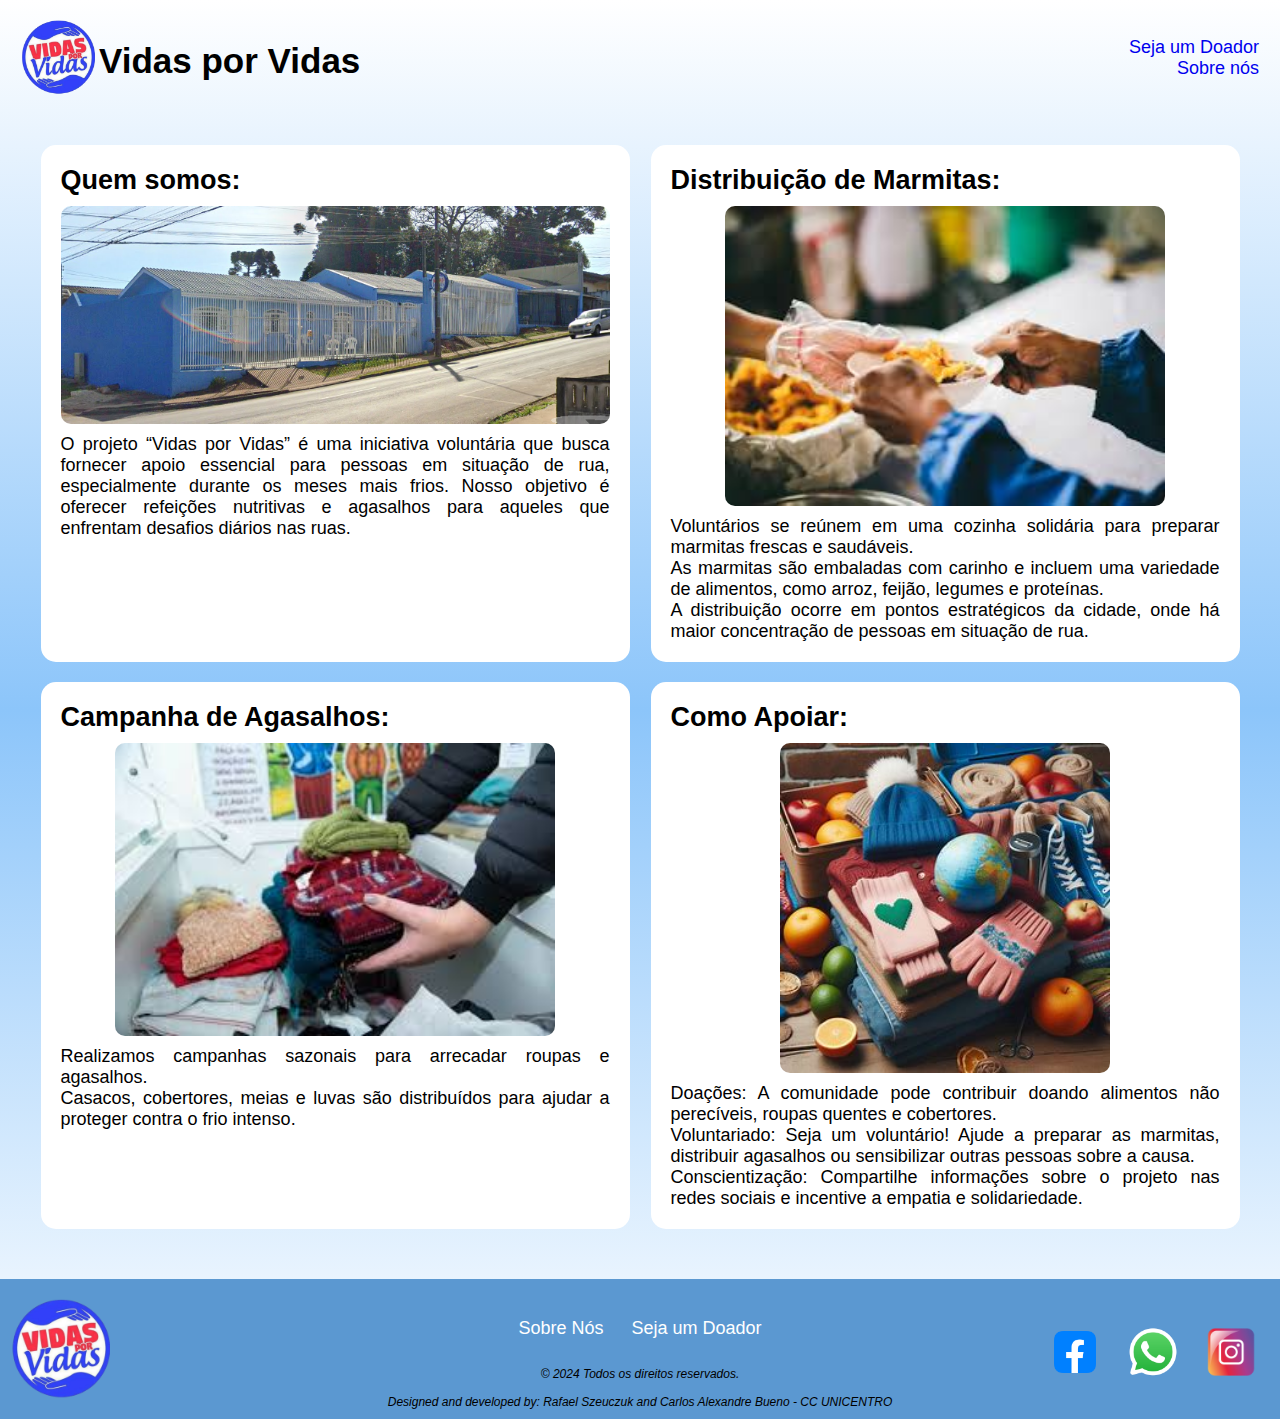
<file: Vidas por Vidas/index.html>
<!DOCTYPE html>
<html lang="pt-br">

<head>
    <meta charset="UTF-8">
    <meta name="viewport" content="width=device-width, initial-scale=1.0">
    <meta name="viewport" content="width=device-width">
    <link rel="stylesheet" href="assets/css/estilo.css" type="text/css">
    <title>Projeto Vidas por Vidas</title>
</head>

<body>

    <!--area cabeçalho-->
    <header id="area-cabecalho">

        <div>
            <!--area logo-->
            <div id="area-logo">
                <img width="75px" src="assets/imagem/loogo.png" />
                <a href="index.html">
                    <h1>Vidas por Vidas</h1>
                </a>

            </div>

        </div>

        <!--area menu-->
        <div id="area-menu">

            <a href="Doador.html">Seja um Doador</a><br>
            <a href="SobreNos.html">Sobre nós</a>

        </div>
    </header>
    <!--area principaçl-->
    <main id="area-principal">

        <!--postagem 1-->
        <div class="postagem">
            <h2>Quem somos: </h2>
            <img class="imagem" width="100%" src="assets/imagem/quemsomos.png" />

            <p>O projeto “Vidas por Vidas” é uma iniciativa voluntária que busca fornecer apoio essencial para pessoas
                em situação de rua, especialmente durante os meses mais frios. Nosso objetivo é oferecer refeições
                nutritivas e agasalhos para aqueles que enfrentam desafios diários nas ruas.
            </p>
        </div>
        <!--postagem 2-->
        <div class="postagem">
            <h2>Distribuição de Marmitas: </h2>
            <img class="imagem" width="80%" src="assets/imagem/marmita.jpeg" />

            <p>Voluntários se reúnem em uma cozinha solidária para preparar marmitas frescas e saudáveis. <br>
                As marmitas são embaladas com carinho e incluem uma variedade de alimentos, como arroz, feijão, legumes
                e proteínas. <br>
                A distribuição ocorre em pontos estratégicos da cidade, onde há maior concentração de pessoas em
                situação de rua.
        </div>

        <!--postagem 3-->
        <div class="postagem">
            <h2>Campanha de Agasalhos: </h2>
            <img class="imagem" width="80%" src="assets/imagem/agasalho.jpeg" />

            <p>Realizamos campanhas sazonais para arrecadar roupas e agasalhos. <br>
                Casacos, cobertores, meias e luvas são distribuídos para ajudar a proteger contra o frio intenso.</p>

        </div>

        <!--postagem 4-->
        <div class="postagem">
            <h2>Como Apoiar: </h2>
            <img class="imagem" width="60%" src="assets/imagem/agasalhos2.jpeg" />

            <p>Doações: A comunidade pode contribuir doando alimentos não perecíveis, roupas quentes e cobertores. <br>
                Voluntariado: Seja um voluntário! Ajude a preparar as marmitas, distribuir agasalhos ou sensibilizar
                outras pessoas sobre a causa. <br>
                Conscientização: Compartilhe informações sobre o projeto nas redes sociais e incentive a empatia e
                solidariedade.</p>

        </div>

    </main>

    <footer>
        <div class="logo">
            <img class="imagem" src="assets/imagem/loogo.png" width="100" alt="Site Logo">
        </div>
        <div class="menu">
            <ul>
                <li><a href="SobreNos.html">Sobre Nós</a></li>
                <li><a href="Doador.html">Seja um Doador</a></li>
            </ul>
        </div>
        <div class="social-media">
            <a href="https://www.facebook.com/projetovidasporvidas.guarapuava/" target="_blank">
                <img class="imagem" width="70" src="assets/imagem/face.webp" alt="">
                <i class="fa fa-facebook"></i>
            </a>
            <a href="https://l.instagram.com/?u=https%3A%2F%2Fapi.whatsapp.com%2Fsend%3Fphone%3D5542998178421&e=AT3KPqiVjb2cxH0ZZ5sXVFqwPlDRsJQWLyYCUGhYNwLz6-_eju8VZFexUhyYFqGYMJNQ7FZZhGf2XLQOpxAIB-jqcSCnkvap_qSpyGYZB5mr7i7Erq5_zw"
                target="_blank">
                <img class="imagem" width="50" src="assets/imagem/whatsapp.webp" alt="">
                <i class="fa fa-whatsapp"></i>
            </a>
            <a href="https://www.instagram.com/projetovidasporvidas/" target="_blank">
                <img class="imagem" width="70" src="assets/imagem/inst.png" alt="">
                <i class="fa fa-instagram"></i>
            </a>
        </div>
        <div class="p">
            <i>
                <p>&copy; 2024 Todos os direitos reservados.</p><br>
                <p>Designed and developed by: Rafael Szeuczuk and Carlos Alexandre Bueno - CC UNICENTRO</p>

            </i>
        </div>
    </footer>

</body>

</html>
</file>
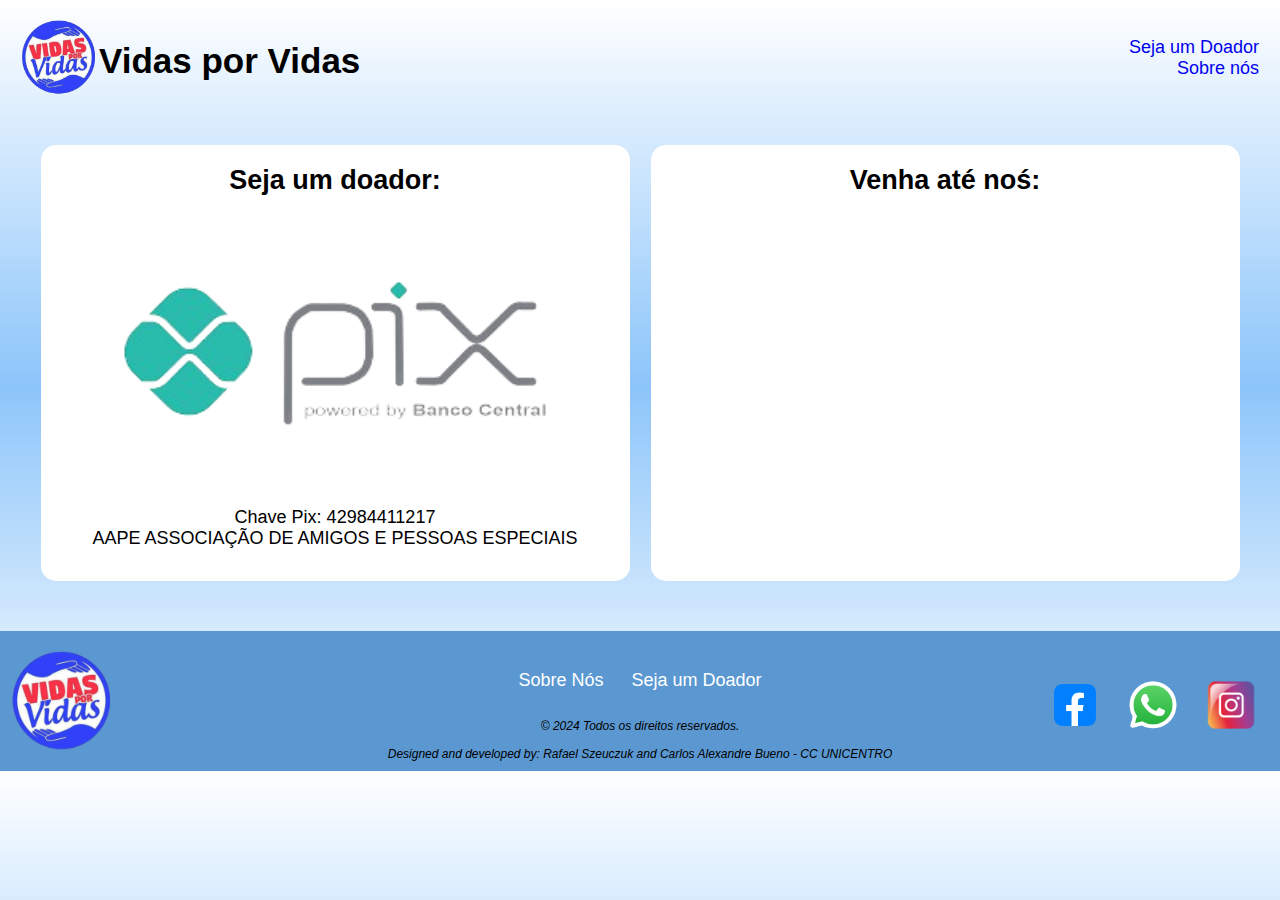
<file: Vidas por Vidas/Doador.html>
<!DOCTYPE html>
<html lang="pt-br">

<head>
    <meta charset="UTF-8">
    <meta name="viewport" content="width=device-width, initial-scale=1.0">
    <link rel="stylesheet" href="assets/css/Doador.css" type="text/css">
    <title>Projeto Vidas por Vidas</title>
</head>

<body>
    
    <!--area cabeçalho-->
    <header id="area-cabecalho">
        <div>
            <!--area logo-->
            <div id="area-logo">
                <img width="75px"  src="assets/imagem/loogo.png" />
                <a href="index.html"><h1>Vidas por Vidas</h1></a>

            </div>
            
        </div>

        <!--area menu-->
        <div id="area-menu">

            <a href="Doador.html">Seja um Doador</a><br>
            <a href="SobreNos.html">Sobre nós</a>

        </div>
    </header>
    <!--area principaçl-->
    <main id="area-principal">
        
        <!--postagem 1-->
        <div class="postagem">
            <h2>Seja um doador:</h2>
            <img class="imagem" width="80%" src="assets/imagem/pix.png" />

            <p>Chave Pix: 42984411217 <br>
                AAPE ASSOCIAÇÃO DE AMIGOS E PESSOAS ESPECIAIS 
            </p>
        </div>

        <!--postagem 2-->
        <div class="postagem">
            <h2>Venha até noś: </h2>

            <iframe class="mapa"
                src="https://www.google.com/maps/embed?pb=!1m14!1m8!1m3!1d14419.56490066423!2d-51.4904823!3d-25.3749618!3m2!1i1024!2i768!4f13.1!3m3!1m2!1s0x94ef371ada1e4259%3A0x821809c79423c083!2sProjeto%20Vidas%20por%20Vidas!5e0!3m2!1spt-BR!2sbr!4v1720210560313!5m2!1spt-BR!2sbr"
                width="100%" height="350" style="border:0;" allowfullscreen="" loading="lazy"
                referrerpolicy="no-referrer-when-downgrade"></iframe>
        </div>

    </main>

    <footer>
        <div class="logo">
            <img class="imagem" src="assets/imagem/loogo.png" width="100" alt="Site Logo">
        </div>
        <div class="menu">
            <ul>
                <li><a href="SobreNos.html">Sobre Nós</a></li>
                <li><a href="Doador.html">Seja um Doador</a></li>
            </ul>
        </div>
        <div class="social-media">
            <a href="https://www.facebook.com/projetovidasporvidas.guarapuava/" target="_blank">
                <img class="imagem" width="70" src="assets/imagem/face.webp" alt="">
                <i class="fa fa-facebook"></i>
            </a>
            <a href="https://l.instagram.com/?u=https%3A%2F%2Fapi.whatsapp.com%2Fsend%3Fphone%3D5542998178421&e=AT3KPqiVjb2cxH0ZZ5sXVFqwPlDRsJQWLyYCUGhYNwLz6-_eju8VZFexUhyYFqGYMJNQ7FZZhGf2XLQOpxAIB-jqcSCnkvap_qSpyGYZB5mr7i7Erq5_zw"
                target="_blank">
                <img class="imagem" width="50" src="assets/imagem/whatsapp.webp" alt="">
                <i class="fa fa-whatsapp"></i>
            </a>
            <a href="https://www.instagram.com/projetovidasporvidas/" target="_blank">
                <img class="imagem" width="70" src="assets/imagem/inst.png" alt="">
                <i class="fa fa-instagram"></i>
            </a>
        </div>
        <div class="p">
            <i>
                <p>&copy; 2024 Todos os direitos reservados.</p><br>
                <p>Designed and developed by: Rafael Szeuczuk and Carlos Alexandre Bueno - CC UNICENTRO</p>

            </i>
        </div>
    </footer>

</body>

</html>
</file>
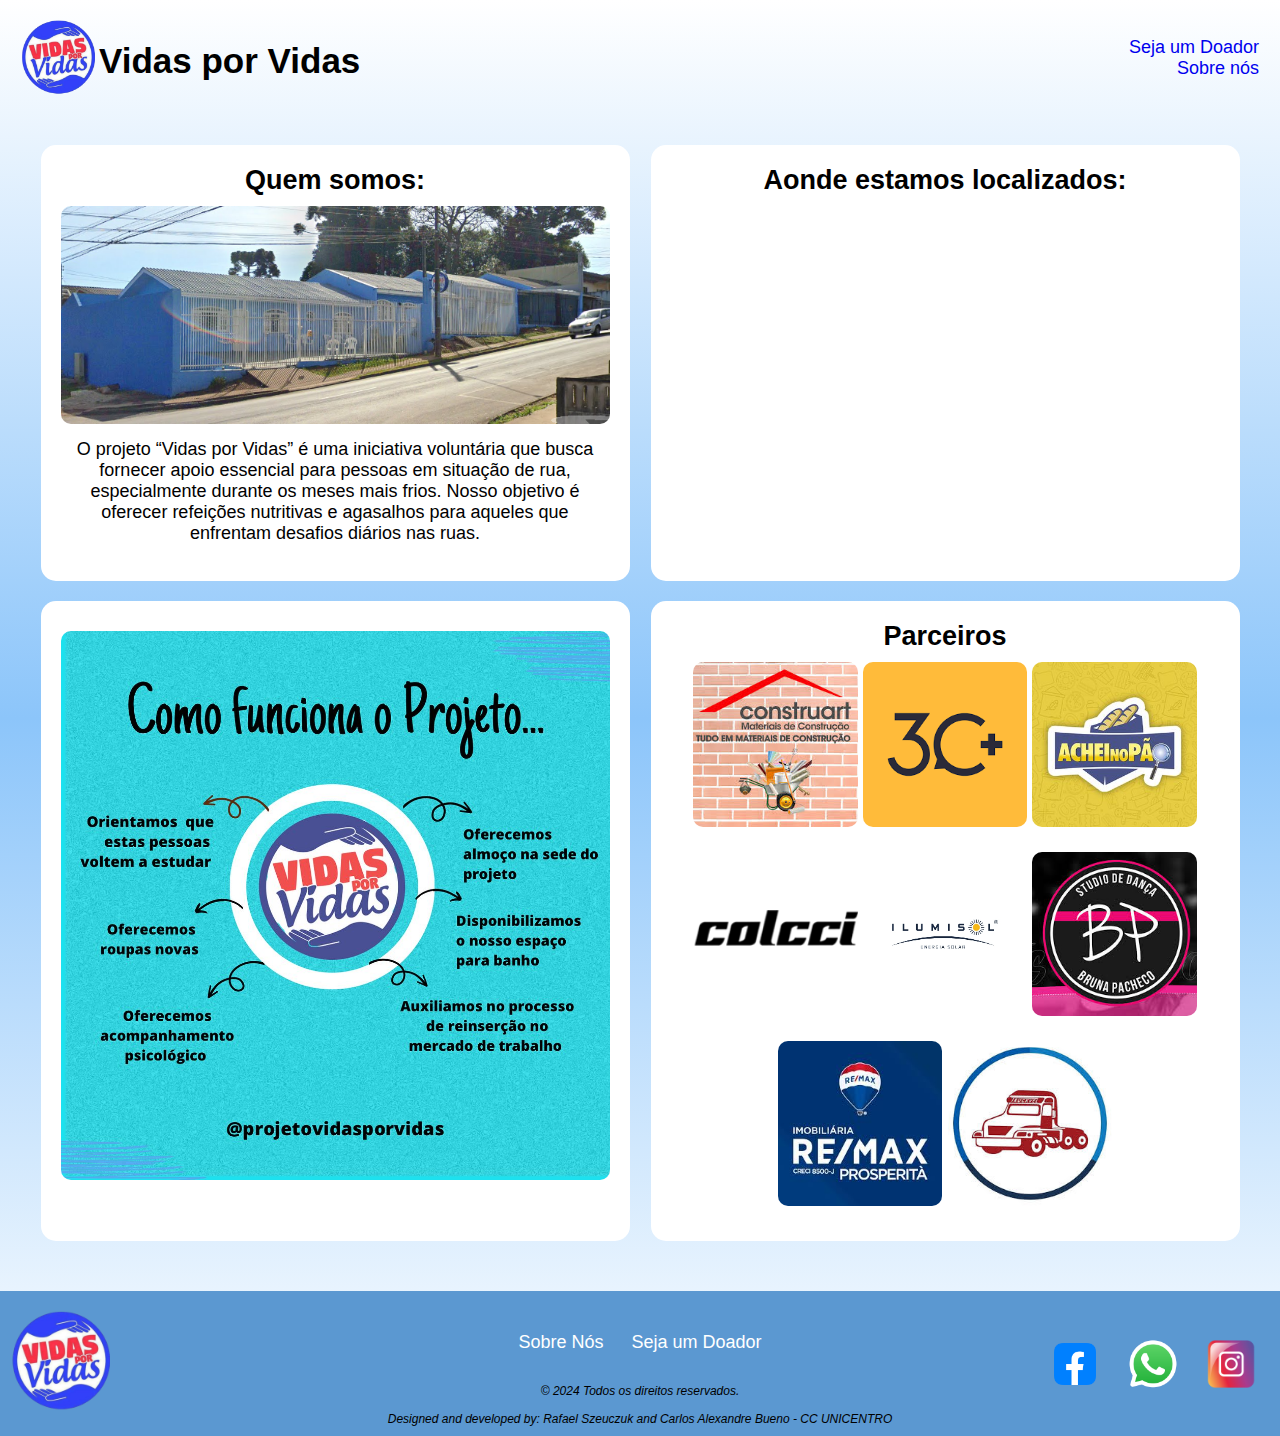
<file: Vidas por Vidas/SobreNos.html>
<!DOCTYPE html>
<html lang="pt-br">

<head>
    <meta charset="UTF-8">
    <meta name="viewport" content="width=device-width, initial-scale=1.0">
    <meta name="viewport" content="width=device-width">
    <link rel="stylesheet" href="assets/css/SobreNos.css" type="text/css">
    <div id="fb-root"></div>
    <script async defer crossorigin="anonymous" src="https://connect.facebook.net/pt_BR/sdk.js#xfbml=1&version=v20.0"
        nonce="Ex9oRMe6"></script>
    <title>Projeto Vidas por Vidas</title>
</head>

<body>

    <!--area cabeçalho-->
    <header id="area-cabecalho">

        <div>
            <!--area logo-->
            <div id="area-logo">
                <img width="75px" src="assets/imagem/loogo.png" />
                <a href="index.html">
                    <h1>Vidas por Vidas</h1>
                </a>

            </div>

        </div>

        <!--area menu-->
        <div id="area-menu">

            <a href="Doador.html">Seja um Doador</a><br>
            <a href="SobreNos.html">Sobre nós</a>

        </div>
    </header>
    <!--area principaçl-->
    <main id="area-principal">

        <!--postagem 1-->
        <div class="postagem">
            <h2>Quem somos: </h2>
            <img class="imagem" width="100%" src="assets/imagem/quemsomos.png" />

            <p>O projeto “Vidas por Vidas” é uma iniciativa voluntária que busca fornecer apoio essencial para pessoas
                em situação de rua, especialmente durante os meses mais frios. Nosso objetivo é oferecer refeições
                nutritivas e agasalhos para aqueles que enfrentam desafios diários nas ruas.
            </p>
        </div>
        <!--postagem 2-->
        <div class="postagem">
            <h2>Aonde estamos localizados: </h2>

            <iframe class="mapa"
                src="https://www.google.com/maps/embed?pb=!1m14!1m8!1m3!1d14419.56490066423!2d-51.4904823!3d-25.3749618!3m2!1i1024!2i768!4f13.1!3m3!1m2!1s0x94ef371ada1e4259%3A0x821809c79423c083!2sProjeto%20Vidas%20por%20Vidas!5e0!3m2!1spt-BR!2sbr!4v1720210560313!5m2!1spt-BR!2sbr"
                width="100%" height="350" style="border:0;" allowfullscreen="" loading="lazy"
                referrerpolicy="no-referrer-when-downgrade"></iframe>
        </div>

        <!--postagem 3-->
        <div class="postagem">
            <img class="imagem" width="100%" src="assets/imagem/fotoface.jpg" />
            
        </div>

        <!--postagem 4-->
        <div class="postagem">
            <h2>Parceiros</h2>

            <img class="imagem" width="30%" src="assets/imagem/construart.jpg" />
            <img class="imagem" width="30%" src="assets/imagem/3c.png" />
            <img class="imagem" width="30%" src="assets/imagem/acheino pao.jpg" />
            <img class="imagem" width="30%" src="assets/imagem/colcci.png" />
            <img class="imagem" width="30%" src="assets/imagem/ilumisol.jpg" />
            <img class="imagem" width="30%" src="assets/imagem/studio.png" />
            <img class="imagem" width="30%" src="assets/imagem/prosperita.jpeg" />
            <img class="imagem" width="30%" src="assets/imagem/truckvel.jpeg" />

        </div>

    </main>

    <footer>
        <div class="logo">
            <img class="imagem" src="assets/imagem/loogo.png" width="100" alt="Site Logo">
        </div>
        <div class="menu">
            <ul>
                <li><a href="SobreNos.html">Sobre Nós</a></li>
                <li><a href="Doador.html">Seja um Doador</a></li>
            </ul>
        </div>
        <div class="social-media">
            <a href="https://www.facebook.com/projetovidasporvidas.guarapuava/" target="_blank">
                <img class="imagem" width="70" src="assets/imagem/face.webp" alt="">
                <i class="fa fa-facebook"></i>
            </a>
            <a href="https://l.instagram.com/?u=https%3A%2F%2Fapi.whatsapp.com%2Fsend%3Fphone%3D5542998178421&e=AT3KPqiVjb2cxH0ZZ5sXVFqwPlDRsJQWLyYCUGhYNwLz6-_eju8VZFexUhyYFqGYMJNQ7FZZhGf2XLQOpxAIB-jqcSCnkvap_qSpyGYZB5mr7i7Erq5_zw"
                target="_blank">
                <img class="imagem" width="50" src="assets/imagem/whatsapp.webp" alt="">
                <i class="fa fa-whatsapp"></i>
            </a>
            <a href="https://www.instagram.com/projetovidasporvidas/" target="_blank">
                <img class="imagem" width="70" src="assets/imagem/inst.png" alt="">
                <i class="fa fa-instagram"></i>
            </a>
        </div>
        <div class="p">
            <i>
                <p>&copy; 2024 Todos os direitos reservados.</p><br>
                <p>Designed and developed by: Rafael Szeuczuk and Carlos Alexandre Bueno - CC UNICENTRO</p>

            </i>
        </div>
    </footer>

    <div id="fb-root"></div>
    <script async defer crossorigin="anonymous" src="https://connect.facebook.net/pt_BR/sdk.js#xfbml=1&version=v20.0"
        nonce="EmdyVmXe"></script>
</body>

</html>
</file>
<file: Vidas por Vidas/assets/css/estilo.css>
/* formatações gerais */
* {
   margin: 0;
   padding: 0;
}

body {
   font-size: 18px;
   font-family: Verdana, Arial, Helvetica, sans-serif;
   background:
      linear-gradient(#fff, #8cc5fa, #fff);
}

.imagem {
   display: block;
   /* Ensure block-level behavior */
   margin-left: auto;
   margin-right: auto;
   border-radius: 10px;
   margin-bottom: 10px;
   margin-top: 10px;
}

/*formatações gerais do layout*/

#area-cabecalho {
   padding: 15px;
   display: flex;
   justify-content: space-between;
   align-items: center;
}

#area-logo {
   font-size: 15px;
   padding: 5px;
   display: flex;
   flex-direction: row;
   justify-content: center;
   align-items: center;
}

#area-menu {
   font-size: 18px;
   padding: 2px;
   text-align: right;
}

#area-principal {
   padding: 30px;
   display: flex;
   flex-direction: row;
   flex-wrap: wrap;
   justify-content: space-around;
   align-content: flex-start;
   flex-grow: 1;
}

@media (max-width: 850px) {
   .postagem {
      width: 95%;
      padding: 10px;
      margin-bottom: 10px;
      background-color: #fff;
      border-radius: 15px;
      text-align: justify;
   }
}

@media (min-width: 851px) {
   .postagem {
      width: 45%;
      padding: 20px;
      margin-bottom: 20px;
      background-color: #fff;
      border-radius: 15px;
      text-align: justify;
   }
}

/*formatacao do menu*/
a {
   text-decoration: none;
   padding: 4px;
   margin-top: 7px;
}

a:visited {
   color: #f3d31e;
   text-shadow: 3px 3px black;
}

#area-cabecalho a:visited {
   color: #000000;
   padding: 12px;
}

#area-cabecalho a:hover {
   color: #000000;
   background-color: #fff;

   text-decoration: none;
}

/*estilos greais*/

@media (min-width: 876px) {
   h1 {
      color: #000000;

      font-size: 35px;
   }

   h2 {
      color: #000000;
   }
}

@media (max-width: 875px) {
   h1 {
      color: #000000;

      font-size: 26px;
   }

   h2 {
      color: #000000;
      font-size: 20px;
   }
}

h3 {
   color: #000000;
   background-color: #ccc;
   padding: 5px;
}

/*Rodapé*/
@media (min-width: 756px) {
   footer {
      background-color: #5b98d1;
      padding: 10px;
      display: flex;
      flex-direction: row;
      justify-content: space-between;
      position: relative;
   }

   .p {
      position: absolute;
      bottom: 0;
      position: absolute;
      left: 50%;
      transform: translate(-50%);
      text-align: center;
      padding: 10px;
      font-size: 12px;
   }

   .menu {
      display: flex;
      align-items: center;
      text-align: center;
      justify-content: center;
      position: absolute;
      left: 50%;
      top: 35%;
      transform: translate(-50%, -50%);
   }

   .menu ul {
      list-style: none;
      margin: 0;
      padding: 0;
      display: flex;
      flex-direction: row;
      justify-content: center;
      align-items: center;
   }

   .menu li {
      padding: 10px;
   }

   .menu a {
      color: #fff;
      text-decoration: none;
   }

   .menu a:hover {
      color: #ccc;
   }

   .social-media {
      display: flex;
      flex-direction: row;
      align-items: center;
   }

   .social-media a {
      margin-right: 10px;
      font-size: 24px;
      color: #fff;
      text-decoration: none;
   }

   .social-media a:last-child {
      margin-right: 0;
   }
}

@media (max-width: 755px) {
   footer {
      background-color: #5b98d1;
      padding: 10px;
      justify-content: space-between;
      align-items: center;
   }

   .p {
      text-align: center;
      padding: 10px;
      font-size: 12px;
   }

   .menu {
      flex: 1;
      text-align: center;
   }

   .menu ul {
      list-style: none;
      margin: 0;
      padding: 0;
      display: flex;
      flex-direction: row;
      justify-content: center;
   }

   .menu li {
      padding: 10px;
   }

   .menu a {
      color: #fff;
      text-decoration: none;
   }

   .menu a:hover {
      color: #ccc;
   }

   .social-media {
      display: flex;
      flex-direction: row;
      align-items: center;
      justify-content: center;
   }

   .social-media a {
      margin-right: 10px;
      font-size: 24px;
      color: #fff;
      text-decoration: none;
   }

   .social-media a:last-child {
      margin-right: 0;
   }
}
</file>
<file: Vidas por Vidas/assets/css/Doador.css>
/* formatações gerais */
* {
    margin: 0;
    padding: 0;
 }
 
 body {
    font-size: 18px;
    font-family: Verdana, Arial, Helvetica, sans-serif;
    background:
       linear-gradient(#fff, #8cc5fa, #fff);
 }
 
 .imagem {
    display: block;
    /* Ensure block-level behavior */
    margin-left: auto;
    margin-right: auto;
    border-radius: 10px;
    margin-bottom: 10px;
    margin-top: 10px;
 }
 
 /*formatações gerais do layout*/
 #area-cabecalho {
    padding: 15px;
    display: flex;
    justify-content: space-between;
    align-items: center;
 }
 
 #area-logo {
    font-size: 15px;
    padding: 5px;
    display: flex;
    flex-direction: row;
    justify-content: center;
    align-items: center;
 }
 
 #area-menu {   
    font-size: 18px;
    padding: 2px;
    text-align: right;
 }
 
 #area-principal {
    padding: 30px;
    display: flex;
    flex-direction: row;
    flex-wrap: wrap;
    justify-content: space-around;
    align-content: flex-start;
    flex-grow: 1;
 }
 
 .mapa{
   display: flex;
   border-radius: 15px;
   margin-top: 15px;
}

 @media (max-width: 480px) {
    .postagem {
       width: 95%;
       padding: 10px;
       margin-bottom: 10px;
       background-color: #fff;
       border-radius: 15px;
       text-align: center;
    }
 }
 
 @media (min-width: 481px) {
 .postagem {
    width: 45%;
    padding: 20px;
    margin-bottom: 20px;
    background-color: #fff;
    border-radius: 15px;
    text-align: center;
 }
 }
 
 /*formatacao do menu*/
 a {
   text-decoration: none;
   padding: 4px;
   margin-top: 7px;
 }
 
 a:visited {
    color: #f3d31e;
    text-shadow: 3px 3px black;
 }
 
 #area-cabecalho a:visited {
    color: #000000;
    padding: 12px;
 }
 
 #area-cabecalho a:hover {
    color: #000000;
    background-color: #fff;
 
    text-decoration: none;
 }
 
 /*estilos greais*/
 
 @media (min-width: 876px) {
   h1 {
      color: #000000;
   
      font-size: 35px;
   }
   
   h2 {
      color: #000000;
   }}
  
   @media (max-width: 875px) {
     h1 {
        color: #000000;
     
        font-size: 26px;
     }
     
     h2 {
        color: #000000;
        font-size: 20px;
     }}
 
 h3 {
    color: #000000;
    background-color: #ccc;
    padding: 5px;
 }

/*Rodapé*/
@media (min-width: 756px) {
   footer {
      background-color: #5b98d1;

      padding: 10px;

      display: flex;
      flex-direction: row;

      justify-content: space-between;

      position: relative;
   }

   .menu {
      display: flex;
      align-items: center;
      text-align: center;
      justify-content: center;
      position: absolute;
      left: 50%;
      top: 35%;
      transform: translate(-50%, -50%);
   }

   .menu ul {
      list-style: none;
      margin: 0;
      padding: 0;
      display: flex;
      flex-direction: row;
      justify-content: center;
      align-items: center;
   }

   .menu li {
      padding: 10px;
   }

   .menu a {
      color: #fff;
      text-decoration: none;
   }

   .menu a:hover {
      color: #ccc;
   }

   .social-media {
      display: flex;

      flex-direction: row;

      align-items: center;
   }

   .social-media a {
      margin-right: 10px;

      font-size: 24px;

      color: #fff;

      text-decoration: none;
   }

   .social-media a:last-child {
      margin-right: 0;
   }

   .p {
      position: absolute;

      bottom: 0;

      position: absolute;
      left: 50%;

      transform: translate(-50%);
      text-align: center;

      padding: 10px;

      font-size: 12px;
   }
}

@media (max-width: 755px) {
   footer {
      background-color: #5b98d1;

      padding: 10px;

      justify-content: space-between;

      align-items: center;
   }

   .menu {
      flex: 1;

      text-align: center;
   }

   .menu ul {
      list-style: none;
      margin: 0;
      padding: 0;
      display: flex;
      flex-direction: row;
      justify-content: center;
   }

   .menu li {
      padding: 10px;
   }

   .menu a {
      color: #fff;
      text-decoration: none;
   }

   .menu a:hover {
      color: #ccc;
   }

   .social-media {
      display: flex;

      flex-direction: row;

      align-items: center;
      justify-content: center;
   }

   .social-media a {
      margin-right: 10px;

      font-size: 24px;

      color: #fff;

      text-decoration: none;
   }

   .social-media a:last-child {
      margin-right: 0;
   }

   .p {
      text-align: center;

      padding: 10px;

      font-size: 12px;
   }
}
</file>
<file: Vidas por Vidas/assets/css/SobreNos.css>
/* formatações gerais */
* {
    margin: 0;
    padding: 0;
 }
 
 body {
    font-size: 18px;
    font-family: Verdana, Arial, Helvetica, sans-serif;
    background:
       linear-gradient(#fff, #8cc5fa, #fff);
 }
 
 .imagem {
    margin-left: auto;
    margin-right: auto;
    border-radius: 10px;
    margin-bottom: 10px;
    margin-top: 10px;
    align-items: baseline; 
 }

 .mapa{
    display: flex;
    border-radius: 15px;
    margin-top: 15px;
 }

 /*formatações gerais do layout*/
 #area-cabecalho {
    padding: 15px;
    display: flex;
    justify-content: space-between;
    align-items: center;
 }
 
 #area-logo {
    font-size: 15px;
    padding: 5px;
    display: flex;
    flex-direction: row;
    justify-content: center;
    align-items: center;
 }
 
 #area-menu {
    font-size: 18px;
    padding: 2px;
    text-align: right;
 }
 
 #area-principal {
    padding: 30px;
    display: flex;
    flex-direction: row;
    flex-wrap: wrap;
    justify-content: space-around;
    align-content: flex-start;
    flex-grow: 1;
 }
 
 @media (max-width: 875px) {
    .postagem {
       width: 95%;
       padding: 10px;
       margin-bottom: 10px;
       background-color: #fff;
       border-radius: 15px;
       text-align: justify;
    }
 }
 
 @media (min-width: 876px) {
 .postagem {
    width: 45%;
    padding: 20px;
    margin-bottom: 20px;
    background-color: #fff;
    border-radius: 15px;
    text-align: center;
 }
 }
 
 /*formatacao do menu*/
 a {
   text-decoration: none;
   padding: 4px;
   margin-top: 7px;
 }
 
 a:visited {
    color: #f3d31e;
    text-shadow: 3px 3px black;
 }
 
 #area-cabecalho a:visited {
    color: #000000;
    padding: 12px;
 }
 
 #area-cabecalho a:hover {
    color: #000000;
    background-color: #fff;
 
    text-decoration: none;
 }
 
 /*estilos greais*/
  
 @media (min-width: 876px) {
 h1 {
    color: #000000;
 
    font-size: 35px;
 }
 
 h2 {
    color: #000000;
 }}

 @media (max-width: 875px) {
   h1 {
      color: #000000;
   
      font-size: 26px;
   }
   
   h2 {
      color: #000000;
      font-size: 20px;
   }}
 
 h3 {
    color: #000000;
    background-color: #ccc;
    padding: 5px;
 }

/*Rodapé*/
@media (min-width: 756px) {
   footer {
      background-color: #5b98d1;

      padding: 10px;

      display: flex;
      flex-direction: row;

      justify-content: space-between;

      position: relative;
   }

   .menu {
      display: flex;
      align-items: center;
      text-align: center;
      justify-content: center;
      position: absolute;
      left: 50%;
      top: 35%;
      transform: translate(-50%, -50%);
   }

   .menu ul {
      list-style: none;
      margin: 0;
      padding: 0;
      display: flex;
      flex-direction: row;
      justify-content: center;
      align-items: center;
   }

   .menu li {
      padding: 10px;
   }

   .menu a {
      color: #fff;
      text-decoration: none;
   }

   .menu a:hover {
      color: #ccc;
   }

   .social-media {
      display: flex;

      flex-direction: row;

      align-items: center;
   }

   .social-media a {
      margin-right: 10px;

      font-size: 24px;

      color: #fff;

      text-decoration: none;
   }

   .social-media a:last-child {
      margin-right: 0;
   }

   .p {
      position: absolute;

      bottom: 0;

      position: absolute;
      left: 50%;

      transform: translate(-50%);
      text-align: center;

      padding: 10px;

      font-size: 12px;
   }
}

@media (max-width: 755px) {
   footer {
      background-color: #5b98d1;

      padding: 10px;

      justify-content: space-between;

      align-items: center;
   }

   .logo{
      align-items: center;
      display: flex;
      justify-content: center;
   }

   .menu {
      flex: 1;

      text-align: center;
   }

   .menu ul {
      list-style: none;
      margin: 0;
      padding: 0;
      display: flex;
      flex-direction: row;
      justify-content: center;
   }

   .menu li {
      padding: 10px;
   }

   .menu a {
      color: #fff;
      text-decoration: none;
   }

   .menu a:hover {
      color: #ccc;
   }

   .social-media {
      display: flex;

      flex-direction: row;

      align-items: center;
      justify-content: center;
   }

   .social-media a {
      margin-right: 10px;

      font-size: 24px;

      color: #fff;

      text-decoration: none;
   }

   .social-media a:last-child {
      margin-right: 0;
   }

   .p {
      text-align: center;

      padding: 10px;

      font-size: 12px;
   }
}
</file>
